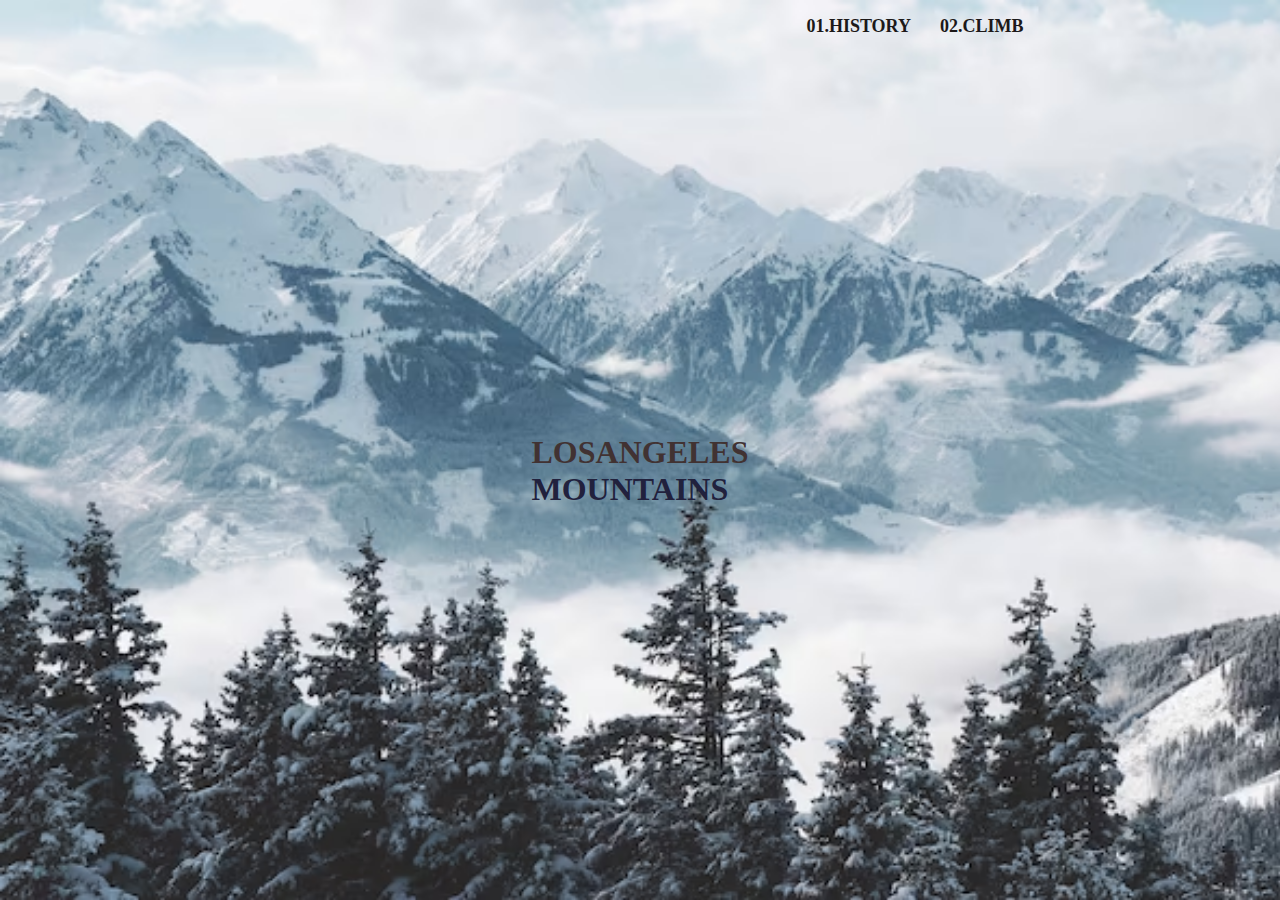
<file: Pro/index.html>
<!DOCTYPE html>
<html lang="en">
<head>
    <meta charset="UTF-8">
    <meta name="viewport" content="width=device-width, initial-scale=1.0">
    <link rel="stylesheet" href="style.css">
    <title>LOS ANGELES MOUNTAIN</title>
</head>
<body>
    <ul>
        <li><a href="history.html">01.HISTORY</a></li>
        <li><a href="climb.html">02.CLIMB</a></li>
    </ul>
    <h1>LOSANGELES <BR><span>MOUNTAINS</span></h1>
</body>
</html>
</file>
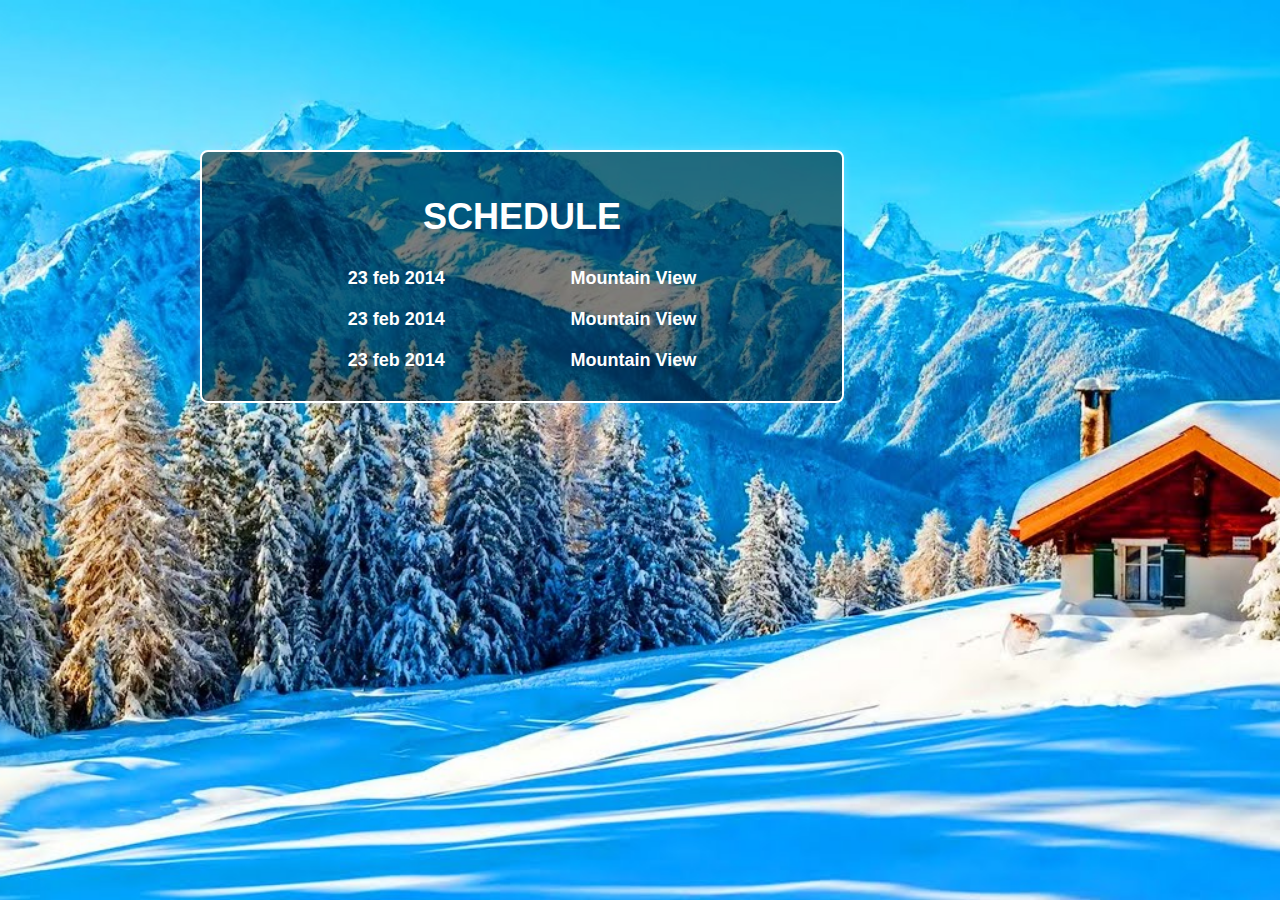
<file: Pro/climb.html>
<!DOCTYPE html>
<html lang="en">
<head>
    <meta charset="UTF-8">
    <meta name="viewport" content="width=device-width, initial-scale=1.0">
    <link rel="stylesheet" href="climb.css">
    <title>02.CLIMB</title>
</head>
<body background="images/maxresdefault.jpg">
    <div class="container">
        <h1>SCHEDULE</h1>
        <div class="fir">
            <h4>23 feb 2014</h4><h4>Mountain View</h4>
        </div>
        
        <div class="sec">
            <h4>23 feb 2014</h4>
        <h4>Mountain View</h4>
        </div>
        <div class="thir">
            <h4>23 feb 2014</h4>
        <h4>Mountain View</h4>
        </div>
    </div>
</body>
</html>
</file>
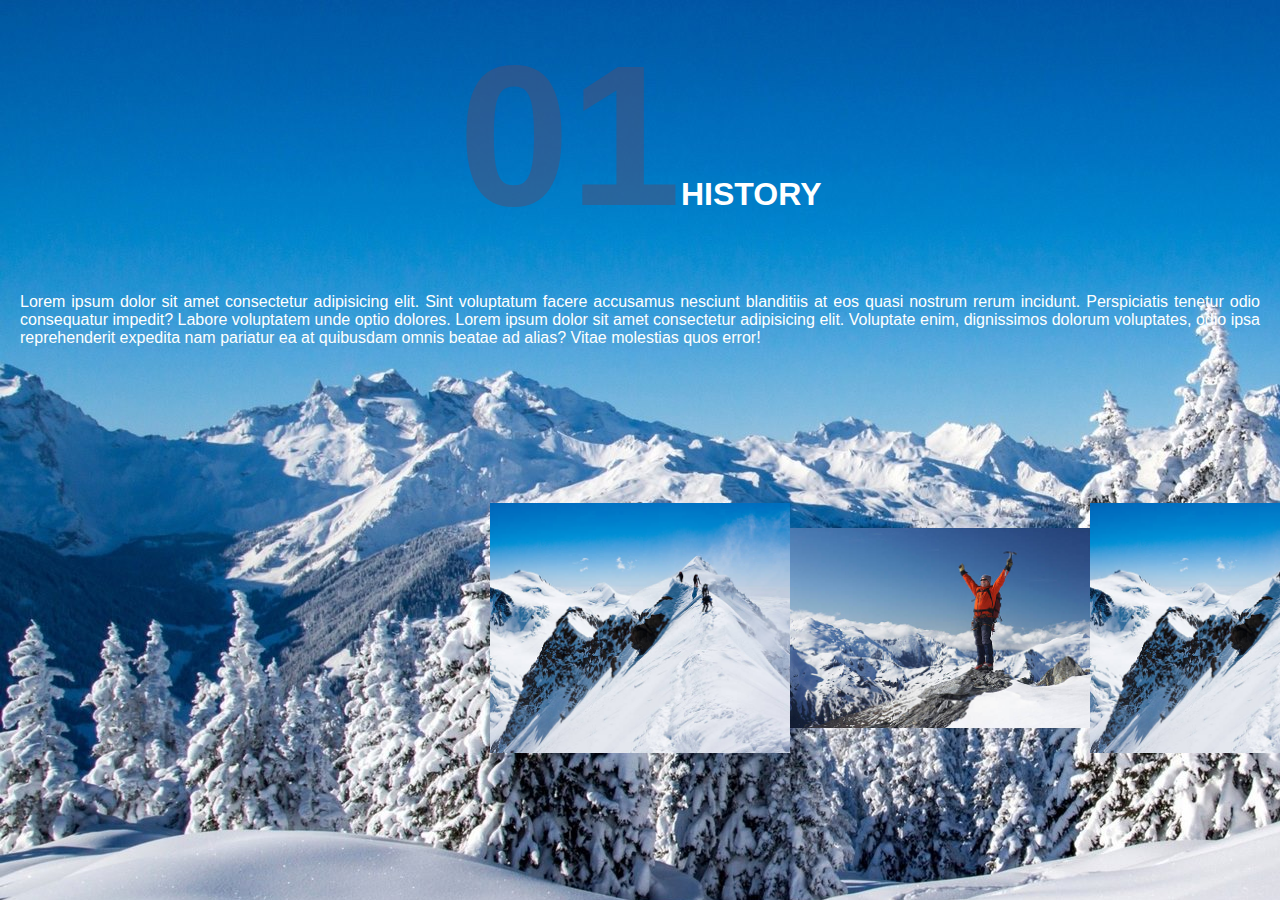
<file: Pro/history.html>
<!DOCTYPE html>
<html lang="en">
<head>
    <meta charset="UTF-8">
    <meta name="viewport" content="width=device-width, initial-scale=1.0">
    <link rel="stylesheet" href="history.css">
    <title>01.HISTORY</title>
</head>
<body background="images/169438-snow-mountains-nature-winter-time-trees-snowy-winter-landscape.jpg">
    <h1><span class="span">01</span><span class="his">HISTORY</span></h1>
    <p>Lorem ipsum dolor sit amet consectetur adipisicing elit. Sint voluptatum facere accusamus nesciunt blanditiis at eos quasi 
        nostrum rerum incidunt. Perspiciatis tenetur odio consequatur impedit? Labore voluptatem unde optio dolores.
    Lorem ipsum dolor sit amet consectetur adipisicing elit. Voluptate enim, dignissimos dolorum voluptates, odio ipsa reprehenderit expedita nam pariatur ea at quibusdam omnis beatae ad alias? Vitae molestias quos error!</p>
    <footer>
        <div class="image-container">
        <img class="img" src="images/1.jpg" alt="">
        <img class="img" src="images/2.jpg" alt="">
        <img class="img" src="images/1.jpg" alt="">
        <img class="img" src="images/2.jpg" alt="">
    </div>
    </footer>
</body>
</html>
</file>
<file: Pro/style.css>
body{
    background-image: url(images/Main.png);
    background-repeat: no-repeat;
    background-size: cover;
    background-attachment: fixed;
}
h1{
    color: rgb(65, 50, 50);
    top: 50%;
    left: 50%;
    position: absolute;
    transform: translate(-50%, -50%);
}
span{
    color:rgb(33, 33, 61);
}
ul{
    margin-left: 60%;
}
li{
    list-style: none;
    display: inline;
    margin-right: 25px;

}
a{
    text-decoration: none;
}
li,a {
    color: rgb(28, 25, 25);
    font-size: large;
    font-weight: bold;
    
}
</file>
<file: Pro/climb.css>
/* General Styles */
body {
    margin: 0;
    padding: 0;
    font-family: Arial, sans-serif;
    background: url("images/maxresdefault.jpg") no-repeat center center fixed;
    background-size: cover;
  }
  .fir{
    display: flex;
    justify-content: space-evenly;
    opacity: 1;
  }
  .sec{
    display: flex;
    justify-content: space-evenly;
  }
  .thir{
    display: flex;
    justify-content: space-evenly;
  }
  
  .container {
    max-width: 600px;
    margin-left: 200px;
    margin-top: 150px;
    padding: 20px;
    text-align: center;
    color: #ffffff;
    background-color: rgba(0, 0, 0, 0.5); /* Background color with opacity */
    border: 2px solid #ffffff;
    border-radius: 8px;
    box-shadow: 0 0 10px rgba(255, 255, 255, 0.2);
  }
  
  
  
  h1 {
    font-size: 36px;
    margin-bottom: 20px;
  }
  
  h4 {
    font-size: 18px;
    margin: 10px 0;
  }
  
  /* Responsive Styles */
  @media screen and (max-width: 768px) {
    h1 {
      font-size: 28px;
    }
  
    h4 {
      font-size: 16px;
    }
  }
</file>
<file: Pro/history.css>
/* General Styles */
body {
    margin: 0;
    padding: 0;
    font-family: Arial, sans-serif;
    overflow: hidden;
  }

  .span{
    color: rgb(80, 80, 117);
    font-size: 200px;
    opacity: 0.5;
  }
  
  h1 {
    text-align: center;
    color: #ffffff;
  }
  
  p {
    color: #ffffff;
    padding: 20px;
    text-align: justify;

  }
  
  footer {
    display: flex;
    justify-content: center;
  }
  
  .image-container {
    display: flex;
    justify-content: space-around;
    align-items: center;
    max-width: 300px; /* Adjust the value as needed */
    margin-top: 120px;
  }
  
  .image-container img {
    max-width: 100%;
    height: auto;
  }
  
  
  /* Responsive Styles */
  @media screen and (max-width: 768px) {
    p {
      font-size: 14px;
    }
  }
  
  @media screen and (max-width: 480px) {
    h1 {
      font-size: 24px;
    }
  
    p {
      font-size: 12px;
      padding: 10px;
    }
  }
</file>
